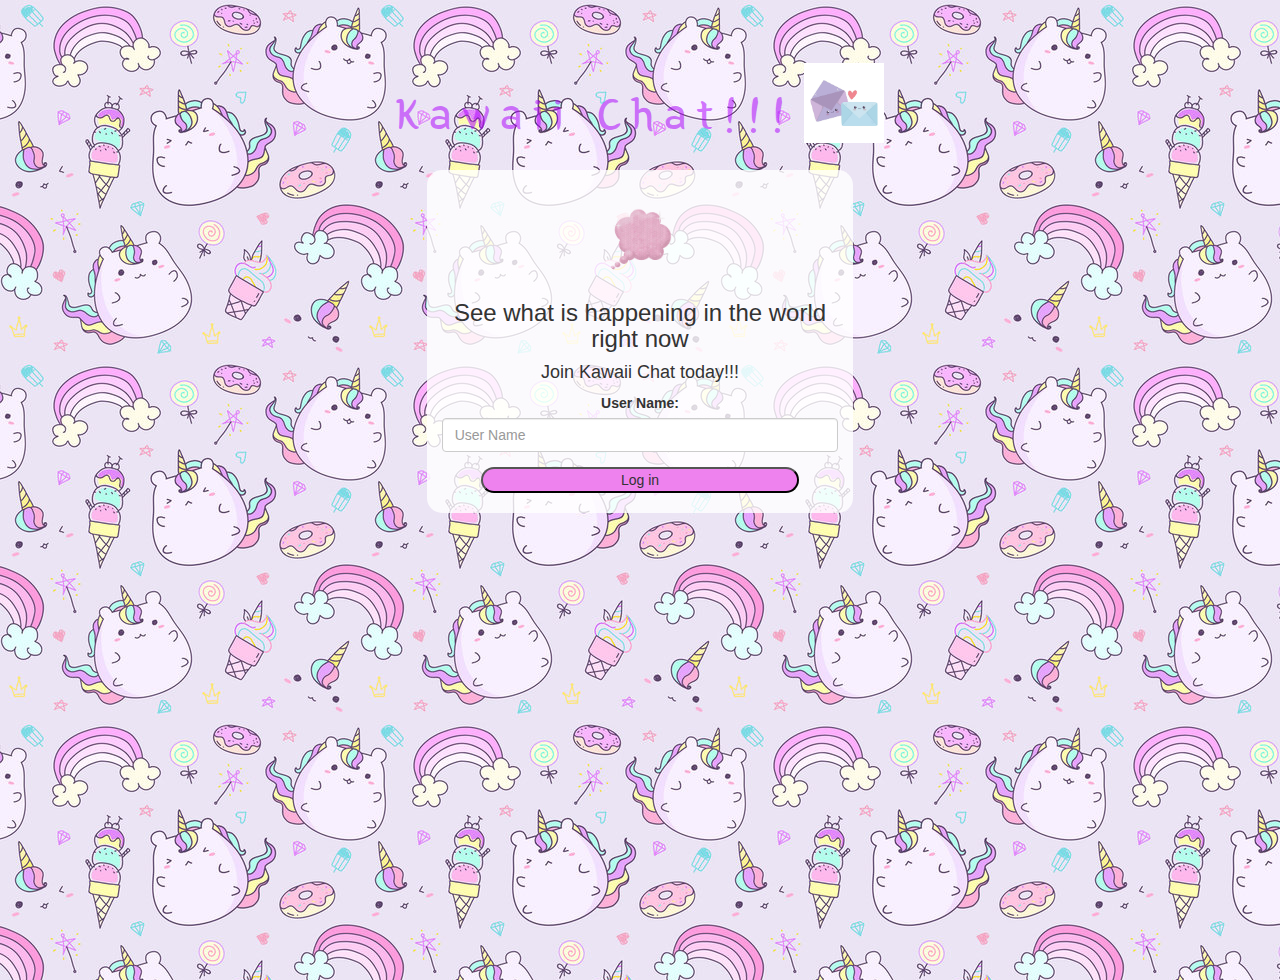
<file: index.html>
<!DOCTYPE html>
<html>
<head>
	<title>Kawaii Chat!!!</title>
<link href="https://fonts.googleapis.com/css?family=Yeon+Sung&display=swap" rel="stylesheet"><meta name="viewport" content="width=device-width, initial-scale=1">

<link rel="stylesheet" href="https://maxcdn.bootstrapcdn.com/bootstrap/3.4.0/css/bootstrap.min.css">
<script src="https://ajax.googleapis.com/ajax/libs/jquery/3.4.1/jquery.min.js"></script>
<script src="https://maxcdn.bootstrapcdn.com/bootstrap/3.4.0/js/bootstrap.min.js"></script>

<link rel="stylesheet" type="text/css" href="style.css">
<script src="kwitter.js"></script>
</head>
<body>
<center>
	<h1 class="header">	
		Kawaii Chat!!!	<sup>
	<img src="cute envelopes~.jpg">
	</sup>
</h1>
	<div class="col-lg-4 col-md-6 col-sm-6 col-xs-11 login_div">
	<img src="PINK CLOUD.gif" class="logo">
		<h3 >See what is happening in the world right now</h3>
		<h4 >Join Kawaii Chat today!!!</h4>
		<div class="form-group">
		  <label >User Name:</label>
          <input type="text" id="user_name" class="form-control" placeholder="User Name"> 
		</div>
		<button id="login_button" onclick="addUser()">Log in</button>
		<br><br>
	</div>
</center>
</body>
</html>
</file>
<file: style.css>
html, body
{
  height: 100%;
  margin: 0;
}

body
{
background-image: url("UNICORNS\ ARE\ THE\ BEST.jpg");}

.header
{
	color: rgba(174, 6, 252, 0.555);font-family: 'Yeon Sung';font-size: 45px;letter-spacing: 10px;margin-top: 80px;
}
.header img
{
	width: 80px;margin-left: -15px;
}

.login_div
{
	background: rgba(255,255,255,0.8);float: none;border-radius: 15px;
}

.logo
{
	width: 80px;margin-top: 30px;border-radius: 40px;
}

#login_button
{
	width: 80%;border-radius: 15px;
    background-color: violet;
}

.room_name
{
	cursor: pointer;
	font-size: 20px;
}


#logout
{
	font-size: 20px; float: right;
}


#output
{
	padding: 10px; width:80%;background: rgba(255,255,255,0.8);border-radius: 15px;
}

.input_div_room_page
{
	width: 80%;
}

.input_div label
{
	color: white;font-size: 20px;
}


.input_div_message_page
{
	position: fixed;bottom: 0px;width: 100%;background: rgba(255,255,255,0.8);
}
.input_div_message_page label
{
	color: black;
}
.input_div_message_page #msg
{
	width: 80%;
}
.input_div_message_page button
{
	margin-top: 15px;
	width: 50%; 
}
.color_white
{
	color: white
}

.user_tick
{
	width:20px;
}
.message_h4
{
	padding-left:5px;color:grey;
}

#addroom{
background-color: rgb(128, 240, 202);
}
#logout{
background-color: rgb(253, 31, 150);
}
</file>
